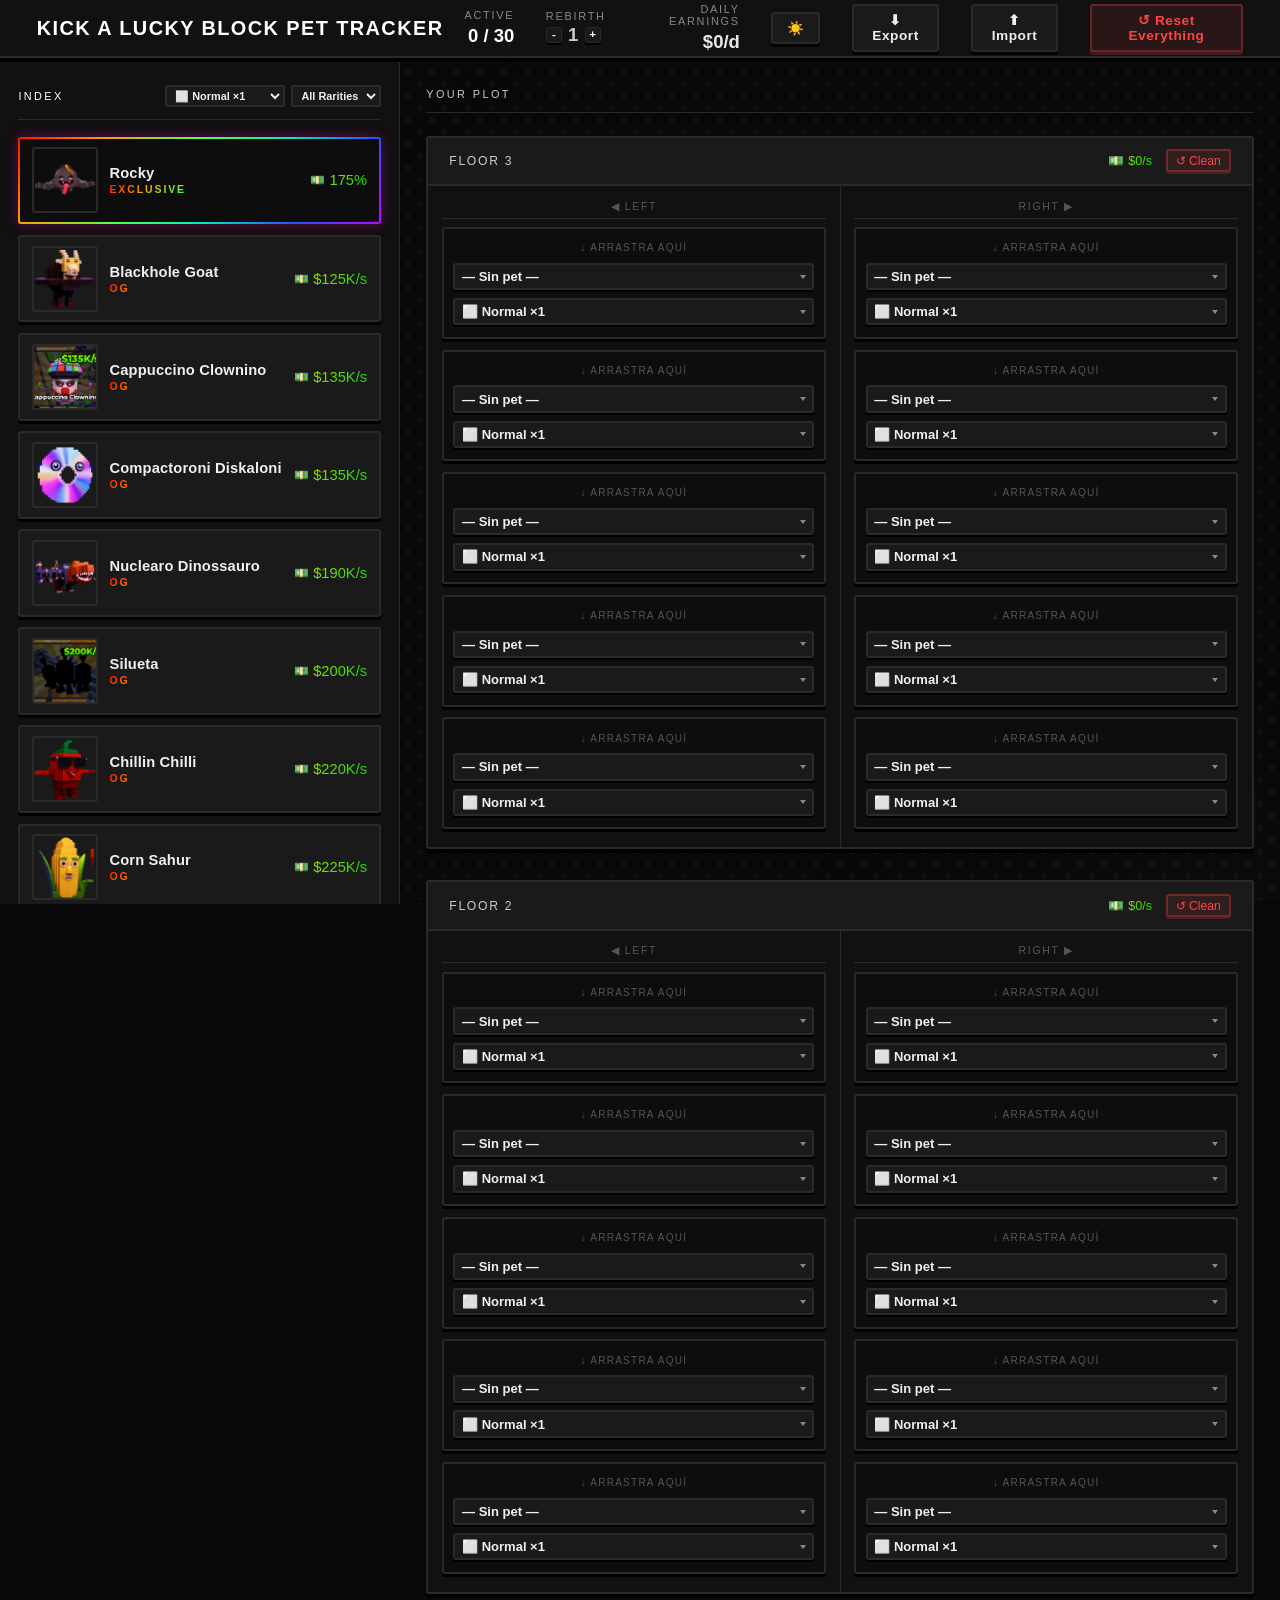
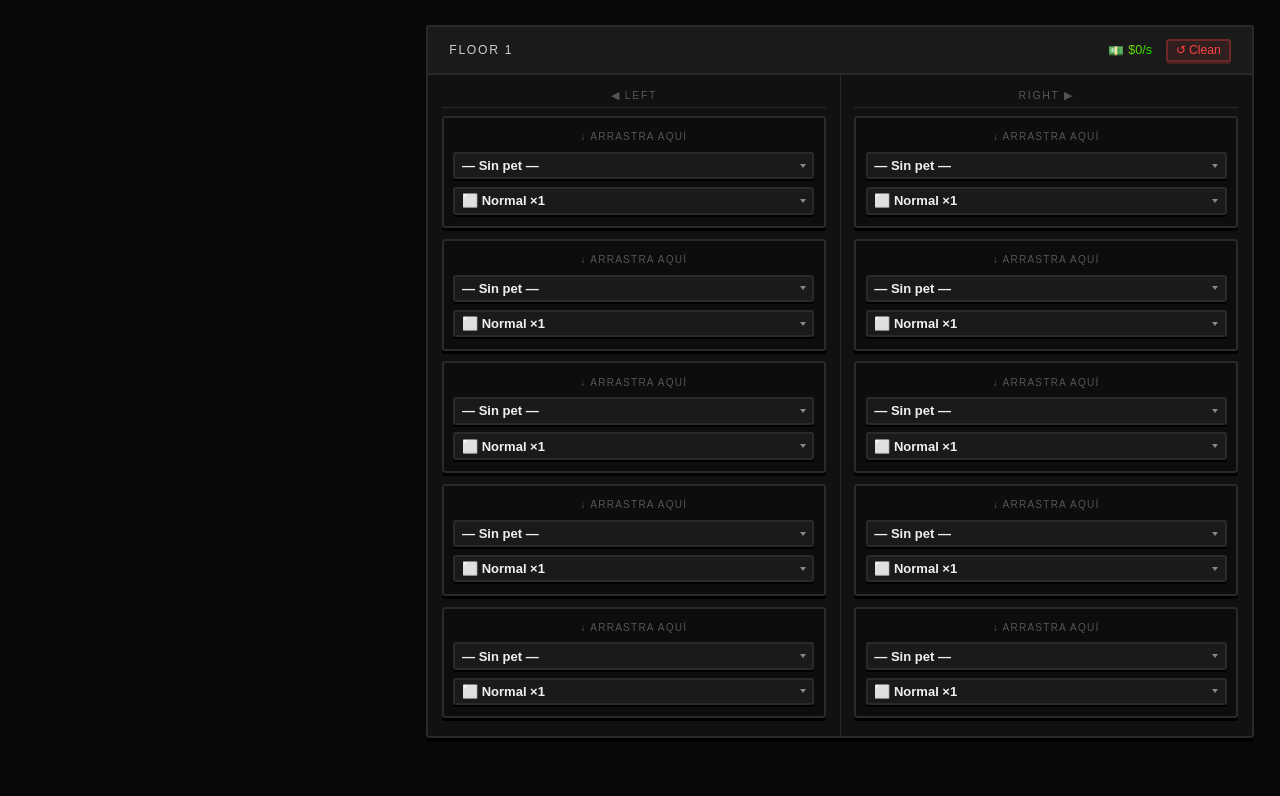
<file: index.html>
<!DOCTYPE html>
<html lang="es">

<head>
  <meta charset="UTF-8">
  <meta name="viewport" content="width=device-width, initial-scale=1.0">
  <title>KaLB Pet Tracker</title>
  <style>
    /* Gotham Ultra fallback stack — if the font is installed system-wide it will load.
       Otherwise falls back to Impact / Arial Black for a similarly bold look. */
    @font-face {
      font-family: 'Gotham Ultra';
      src: local('Gotham Ultra'), local('GothamUltra'), local('Gotham-Ultra');
      font-weight: 900;
      font-style: normal;
    }
  </style>
  <link rel="stylesheet" href="style.css">
</head>

<body>

  <!-- ───────────────────── HEADER ───────────────────── -->
  <header id="hdr">
    <div class="logo">KICK A LUCKY BLOCK PET TRACKER</div>
    <div class="hstats">
      <div class="hst">
        <span class="hst-l">Active</span>
        <span class="hst-v" id="hs-act">0 / 30</span>
      </div>
      <div class="hst">
        <span class="hst-l">Rebirth</span>
        <div style="display: flex; align-items: center; gap: 0.3rem;">
          <button id="btn-rb-dec" class="btn-lvl" style="width: 16px; height: 16px; font-size: 0.55rem;">-</button>
          <span class="hst-v" id="hs-rb" style="color: var(--purp);">1</span>
          <button id="btn-rb-inc" class="btn-lvl" style="width: 16px; height: 16px; font-size: 0.55rem;">+</button>
        </div>
      </div>
      <div class="hst">
        <span class="hst-l">Daily earnings</span>
        <span class="hst-v" id="hs-tot">$0/d</span>
      </div>
      <button id="btn-theme" title="Alternar Tema">☀️</button>
      <button id="btn-exp">⬇ Export</button>
      <button id="btn-imp">⬆ Import</button>
      <input type="file" id="file-imp" accept=".json" style="display: none;">
      <button id="btn-ra">↺ Reset Everything</button>
    </div>
  </header>

  <!-- ───────────────────── APP ───────────────────── -->
  <div id="app">
    <aside id="sb">
      <div class="sec-title c-cyan"
        style="display: flex; justify-content: space-between; align-items: center; width: 100%;">
        <span>Index</span>
        <div style="display: flex; gap: 0.3rem;">
          <select id="dict-mut"
            style="background: var(--bg3); border: 2px solid var(--b); color: var(--txt); font-family: var(--fb); font-weight: 900; font-size: .52rem; padding: .1rem .2rem; border-radius: var(--r); outline: none; cursor: pointer; max-width: 120px;"></select>
          <select id="dict-rarity"
            style="background: var(--bg3); border: 2px solid var(--b); color: var(--txt); font-family: var(--fb); font-weight: 900; font-size: .52rem; padding: .1rem .2rem; border-radius: var(--r); outline: none; cursor: pointer; max-width: 120px;">
            <option value="All">All Rarities</option>
            <option value="OG" style="color: #ff1000; font-weight: bold;">OG</option>
            <option value="Celestial" style="color: #f5cf00; font-weight: bold;">Celestial</option>
            <option value="Exclusive" style="color: var(--gold); font-weight: bold;">Exclusive</option>
          </select>
        </div>
      </div>
      <div id="dict"></div>
    </aside>
    <div id="sb-resizer"></div>

    <main id="main">
      <div class="sec-title c-purp" style="margin-bottom:1.1rem">Your plot</div>
      <div id="floors"></div>
    </main>
  </div>

  <script src="script.js"></script>
</body>

</html>
</file>
<file: style.css>
/* ═══════════════════════════════════════════════════
   RESET & VARIABLES
═══════════════════════════════════════════════════ */
*,
*::before,
*::after {
  box-sizing: border-box;
  margin: 0;
  padding: 0
}

:root {
  --bg: #080808;
  --bg2: #111111;
  --bg3: #1a1a1a;
  --bg4: #0d0d0d;
  --b: #2a2a2a;
  --b2: #444444;
  --b-sh: #000000;
  --accent: #ffffff;
  --purp: #cccccc;
  --gold: #e8e8e8;
  --red: #ff4444;
  --grn: #aaaaaa;
  --txt: #f0f0f0;
  --txt2: #888888;
  --txt3: #555555;
  --fh: 'Gotham Ultra', 'Arial Black', 'Impact', sans-serif;
  --fb: 'Gotham Ultra', 'Arial Black', 'Impact', sans-serif;
  --tr: .18s cubic-bezier(.4, 0, .2, 1);
  --r: 3px;
  --stud-c: rgba(255, 255, 255, 0.03);
  --shadow-d: 4px;
}

:root[data-theme="light"] {
  --bg: #f0f0f0;
  --bg2: #e0e0e0;
  --bg3: #d4d4d4;
  --bg4: #e8e8e8;
  --b: #bcbcbc;
  --b2: #888888;
  --b-sh: #999999;
  --accent: #000000;
  --purp: #333333;
  --gold: #b8860b;
  --red: #cc0000;
  --grn: #006600;
  --txt: #111111;
  --txt2: #444444;
  --txt3: #666666;
  --stud-c: rgba(0, 0, 0, 0.05);
}

html {
  font-size: 21px;
  scroll-behavior: smooth
}

body {
  font-family: var(--fb);
  background: var(--bg);
  color: var(--txt);
  min-height: 100vh;
  overflow-x: hidden;
}

/* Atmospheric background and Lego pattern */
body::before {
  content: '';
  position: fixed;
  inset: 0;
  pointer-events: none;
  z-index: 0;
  background-image:
    radial-gradient(circle, var(--stud-c) 15%, transparent 16%),
    radial-gradient(circle, var(--stud-c) 15%, transparent 16%),
    radial-gradient(ellipse 70% 50% at 5% 0%, rgba(128, 128, 128, .05) 0%, transparent 55%),
    radial-gradient(ellipse 60% 50% at 95% 100%, rgba(128, 128, 128, .03) 0%, transparent 55%);
  background-size: 24px 24px, 24px 24px, 100% 100%, 100% 100%;
  background-position: 0 0, 12px 12px, 0 0, 0 0;
}

/* Scrollbar */
::-webkit-scrollbar {
  width: 4px;
  height: 4px
}

::-webkit-scrollbar-track {
  background: transparent
}

::-webkit-scrollbar-thumb {
  background: var(--b2);
  border-radius: 2px
}

/* ═══════════════════════════════════════════════════
   HEADER
═══════════════════════════════════════════════════ */
#hdr {
  position: sticky;
  top: 0;
  z-index: 200;
  height: 58px;
  padding: 0 1.75rem;
  display: flex;
  align-items: center;
  justify-content: space-between;
  gap: 1rem;
  background: var(--bg2);
  border-bottom: 2px solid var(--b);
  box-shadow: 0 var(--shadow-d) 0 var(--b-sh);
  margin-bottom: var(--shadow-d);
}

.logo {
  font-family: var(--fh);
  font-weight: 900;
  font-size: .95rem;
  letter-spacing: .07em;
  color: var(--accent);
  white-space: nowrap;
  user-select: none;
}

.hstats {
  display: flex;
  align-items: center;
  gap: 1.5rem
}

.hst {
  text-align: right
}

.hst-l {
  font-size: .52rem;
  text-transform: uppercase;
  letter-spacing: .16em;
  color: var(--txt2);
  display: block;
  margin-bottom: .05rem;
}

.hst-v {
  font-family: var(--fh);
  font-size: .88rem;
  font-weight: 900;
}

#hs-act {
  color: var(--accent);
}

#hs-tot {
  color: var(--gold);
}

#btn-ra {
  background: rgba(255, 68, 68, .1);
  border: 2px solid rgba(255, 68, 68, .3);
  color: var(--red);
  font-family: var(--fb);
  font-size: .65rem;
  font-weight: 900;
  padding: .3rem .65rem;
  border-radius: var(--r);
  cursor: pointer;
  letter-spacing: .04em;
  transition: all var(--tr);
  box-shadow: 0 3px 0 rgba(255, 68, 68, .2);
}

#btn-ra:hover {
  background: rgba(255, 68, 68, .2);
  border-color: rgba(255, 68, 68, .5);
  transform: translateY(1px);
  box-shadow: 0 2px 0 rgba(255, 68, 68, .2);
}

#btn-ra:active {
  transform: translateY(3px);
  box-shadow: none;
}

#btn-exp,
#btn-imp,
#btn-theme {
  background: var(--bg3);
  border: 2px solid var(--b);
  color: var(--txt);
  font-family: var(--fb);
  font-size: .65rem;
  font-weight: 900;
  padding: .3rem .65rem;
  border-radius: var(--r);
  cursor: pointer;
  letter-spacing: .04em;
  transition: all var(--tr);
  box-shadow: 0 3px 0 var(--b-sh);
}

#btn-exp:hover,
#btn-imp:hover,
#btn-theme:hover {
  background: var(--b);
  color: var(--accent);
  transform: translateY(1px);
  box-shadow: 0 2px 0 var(--b-sh);
}

#btn-exp:active,
#btn-imp:active,
#btn-theme:active {
  transform: translateY(3px);
  box-shadow: none;
}

/* ═══════════════════════════════════════════════════
   APP LAYOUT
═══════════════════════════════════════════════════ */
#app {
  display: flex;
  min-height: calc(100vh - 58px);
  position: relative;
  z-index: 1;
}

/* ═══════════════════════════════════════════════════
   SIDEBAR — PET DICTIONARY
═══════════════════════════════════════════════════ */
#sb {
  width: 400px;
  min-width: 200px;
  max-width: 50vw;
  flex-shrink: 0;
  background: var(--bg2);
  border-right: 1px solid var(--b);
  padding: 1.1rem .875rem;
  overflow-y: auto;
  height: calc(100vh - 58px);
  position: sticky;
  top: 58px;
  scrollbar-width: thin;
  scrollbar-color: var(--b) transparent;
  will-change: width;
}

#sb-resizer {
  width: 8px;
  cursor: ew-resize;
  flex-shrink: 0;
  background: transparent;
  position: sticky;
  top: 58px;
  height: calc(100vh - 58px);
  z-index: 10;
  margin-left: -4px;
  margin-right: -4px;
}

#sb-resizer::after {
  content: '';
  position: absolute;
  top: 0;
  left: 3px;
  right: 3px;
  bottom: 0;
  background: transparent;
  transition: background var(--tr);
}

#sb-resizer:hover::after,
#sb-resizer.is-resizing::after {
  background: var(--accent);
}

.sec-title {
  font-family: var(--fh);
  font-size: .52rem;
  letter-spacing: .22em;
  text-transform: uppercase;
  padding-bottom: .55rem;
  border-bottom: 1px solid var(--b);
  margin-bottom: .8rem;
  display: flex;
  align-items: center;
  gap: .45rem;
}

.sec-title.c-cyan {
  color: var(--accent)
}

.sec-title.c-purp {
  color: var(--purp)
}



/* Dictionary cards */
.dcard {
  display: flex;
  align-items: center;
  gap: .55rem;
  padding: .42rem .55rem;
  background: var(--bg3);
  border: 2px solid var(--b);
  border-radius: var(--r);
  margin-bottom: .5rem;
  transition: all var(--tr);
  cursor: grab;
  user-select: none;
  box-shadow: 0 3px 0 var(--b-sh);
}

.dcard:hover {
  border-color: var(--b2);
  transform: translateY(1px);
  background: var(--bg4);
  box-shadow: 0 2px 0 var(--b-sh);
}

.dcard:active {
  transform: translateY(3px);
  box-shadow: none;
}

.dcard.dragging {
  opacity: .4;
  cursor: grabbing;
  transform: scale(.97);
  box-shadow: none;
}

.dcard img {
  width: 66px;
  height: 66px;
  border-radius: var(--r);
  border: 2px solid var(--b);
  flex-shrink: 0;
  object-fit: cover;
}

.dc-name {
  flex: 1;
  min-width: 0;
  font-weight: 900;
  font-size: .7rem;
  letter-spacing: .01em;
  white-space: nowrap;
  overflow: hidden;
  text-overflow: ellipsis;
  color: var(--txt);
}

.dc-price {
  font-family: var(--fh);
  font-size: .56rem;
  white-space: nowrap;
  display: flex;
  align-items: center;
  gap: 0.22rem;
}

/* Exclusive catalog card (Rocky) */
.dcard-exclusive {
  cursor: grab;
  border-color: rgba(232, 232, 232, 0.2);
}

.dcard-exclusive:hover {
  border-color: var(--gold);
  transform: translateY(1px);
  background: var(--bg4);
  box-shadow: 0 2px 0 var(--b-sh);
}

.dc-excl-info {
  flex: 1;
  min-width: 0;
  display: flex;
  flex-direction: column;
  gap: .1rem;
}

.dc-excl-tag {
  font-size: .5rem;
  letter-spacing: .18em;
  text-transform: uppercase;
  font-weight: 900;
}

/* Exclusive note inside slot (replaces mutation selector) */
.excl-note {
  font-size: .52rem;
  letter-spacing: .1em;
  text-transform: uppercase;
  color: var(--txt3);
  display: flex;
  align-items: center;
  padding: .2rem .32rem;
  flex: 2;
}

/* ═══════════════════════════════════════════════════
   MAIN — PLACEMENT ZONE
═══════════════════════════════════════════════════ */
#main {
  flex: 1;
  min-width: 0;
  padding: 1.25rem;
  overflow-y: auto;
  scrollbar-width: thin;
  scrollbar-color: var(--b) transparent;
}

/* ═══════════════════════════════════════════════════
   FLOOR
═══════════════════════════════════════════════════ */
.floor {
  background: var(--bg2);
  border: 2px solid var(--b);
  border-radius: var(--r);
  margin-bottom: 1.5rem;
  overflow: hidden;
  transition: border-color var(--tr);
  box-shadow: 0 var(--shadow-d) 0 var(--b-sh);
}

.floor:hover {
  border-color: var(--b2)
}

.floor-hd {
  padding: .55rem 1rem;
  background: var(--bg3);
  border-bottom: 2px solid var(--b);
  display: flex;
  align-items: center;
  justify-content: space-between;
  gap: .75rem;
}

.floor-lbl {
  font-family: var(--fh);
  font-size: .58rem;
  letter-spacing: .14em;
  text-transform: uppercase;
  color: var(--purp);
  display: flex;
  align-items: center;
  gap: .45rem;
}

.fbadge {
  display: inline-flex;
  align-items: center;
  justify-content: center;
  width: 16px;
  height: 16px;
  background: var(--purp);
  color: #000;
  border-radius: 50%;
  font-size: .57rem;
  font-weight: 900;
  font-family: var(--fh);
}

.floor-hd-r {
  display: flex;
  align-items: center;
  gap: .65rem
}

.floor-gen {
  font-family: var(--fh);
  font-size: .6rem;
  color: var(--gold);
  display: flex;
  align-items: center;
  gap: 0.22rem;
}

.floor-gen-val {
  background: linear-gradient(135deg, #9BE000, #05DE00);
  -webkit-background-clip: text;
  -webkit-text-fill-color: transparent;
  background-clip: text;
  display: inline-block;
}

.btn-fr {
  background: rgba(255, 68, 68, .1);
  border: 2px solid rgba(255, 68, 68, .3);
  color: var(--red);
  font-family: var(--fb);
  font-size: .58rem;
  padding: .12rem .38rem;
  border-radius: var(--r);
  cursor: pointer;
  transition: all var(--tr);
  box-shadow: 0 2px 0 rgba(255, 68, 68, .2);
}

.btn-fr:hover {
  background: rgba(255, 68, 68, .2);
  border-color: rgba(255, 68, 68, .5);
  transform: translateY(1px);
  box-shadow: 0 1px 0 rgba(255, 68, 68, .2);
}

.btn-fr:active {
  transform: translateY(2px);
  box-shadow: none;
}

.floor-body {
  display: grid;
  grid-template-columns: 1fr 1px 1fr;
}

.floor-sep {
  background: var(--b)
}

.floor-side {
  padding: .65rem;
  display: flex;
  flex-direction: column;
  gap: .32rem;
}

.side-hdr {
  font-size: .5rem;
  letter-spacing: .16em;
  text-transform: uppercase;
  color: var(--txt3);
  text-align: center;
  padding-bottom: .28rem;
  border-bottom: 1px solid var(--b);
  margin-bottom: .08rem;
}

/* ═══════════════════════════════════════════════════
   SLOT
═══════════════════════════════════════════════════ */
.slot {
  background: var(--bg4);
  border: 2px solid var(--b);
  border-radius: var(--r);
  padding: .45rem;
  transition: border-color var(--tr), background var(--tr);
  position: relative;
  box-shadow: 0 3px 0 var(--b-sh);
  margin-bottom: 4px;
}

.slot:hover:not(.has-pet) {
  border-color: var(--b2)
}

/* Drag-over highlight */
.slot.drag-over {
  border-color: var(--accent) !important;
  background: var(--bg3) !important;
  box-shadow: 0 0 0 2px var(--accent), inset 0 0 12px var(--bg) !important;
}

/* Empty */
.slot-emp {
  display: flex;
  flex-direction: column;
  gap: .28rem
}

/* Filled */
.slot-fil {
  display: flex;
  flex-direction: column;
  gap: .28rem
}

.slot-r1 {
  display: flex;
  gap: .42rem;
  align-items: flex-start
}

.slot-img {
  width: 72px;
  height: 72px;
  border-radius: var(--r);
  border: 2px solid var(--b);
  flex-shrink: 0;
  object-fit: cover;
}

.slot-meta {
  flex: 1;
  min-width: 0;
  display: flex;
  flex-direction: column;
  gap: .08rem;
}

.slot-lvl {
  display: flex;
  flex-direction: column;
  align-items: flex-end;
  gap: 0.15rem;
  padding-right: 1.1rem;
  /* Avoid overlap with .s-clr */
  flex-shrink: 0;
}

.lvl-text {
  font-size: 0.55rem;
  font-weight: 900;
  color: var(--purp);
  letter-spacing: .02em;
  text-transform: uppercase;
}

.lvl-text.max {
  color: var(--gold);
}

.lvl-gen {
  font-family: var(--fh);
  font-weight: 900;
  font-size: 0.6rem;
  display: flex;
  align-items: center;
  gap: 0.22rem;
  margin-bottom: 0.1rem;
}

.lvl-gen-val {
  background: linear-gradient(135deg, #9BE000, #05DE00);
  -webkit-background-clip: text;
  -webkit-text-fill-color: transparent;
  background-clip: text;
  display: inline-block;
  font-size: 0.6rem;
}

.lvl-controls {
  display: flex;
  gap: 0.2rem;
}

.btn-lvl {
  background: var(--bg3);
  border: 1px solid var(--b);
  color: var(--txt);
  font-family: var(--fb);
  font-weight: 900;
  font-size: 0.65rem;
  width: 20px;
  height: 20px;
  display: flex;
  align-items: center;
  justify-content: center;
  border-radius: 3px;
  cursor: pointer;
  transition: all var(--tr);
  box-shadow: 0 2px 0 var(--b-sh);
  line-height: 1;
}

.btn-lvl:hover {
  background: var(--b);
  color: var(--accent);
  transform: translateY(1px);
  box-shadow: 0 1px 0 var(--b-sh);
}

.btn-lvl:active {
  transform: translateY(2px);
  box-shadow: none;
}

.slot-nm {
  font-weight: 900;
  font-size: .68rem;
  letter-spacing: .01em;
  white-space: nowrap;
  overflow: hidden;
  text-overflow: ellipsis;
  color: var(--txt);
  line-height: 1.25;
}

.slot-gv {
  font-family: var(--fh);
  font-size: .7rem;
  font-weight: 900;
  line-height: 1.25;
  display: flex;
  align-items: center;
  gap: 0.22rem;
}

.slot-gv-val {
  background: linear-gradient(135deg, #9BE000, #05DE00);
  -webkit-background-clip: text;
  -webkit-text-fill-color: transparent;
  background-clip: text;
  display: inline-block;
  font-size: .7rem;
}

.mbadge {
  display: inline-flex;
  align-items: center;
  font-size: .5rem;
  font-weight: 900;
  letter-spacing: .07em;
  text-transform: uppercase;
  padding: .08rem .28rem;
  border-radius: 3px;
  border: 1px solid;
  line-height: 1.3;
  width: fit-content;
  margin-bottom: .04rem;
}

.slot-r2 {
  display: flex;
  gap: .22rem
}

.slot-r2 .ps {
  flex: 3
}

.slot-r2 .ms {
  flex: 2
}

/* Clear btn */
.s-clr {
  position: absolute;
  top: .28rem;
  right: .28rem;
  background: none;
  border: none;
  color: var(--txt3);
  cursor: pointer;
  font-size: .6rem;
  line-height: 1;
  width: 14px;
  height: 14px;
  display: flex;
  align-items: center;
  justify-content: center;
  border-radius: 3px;
  transition: all var(--tr);
}

.s-clr:hover {
  color: var(--red);
  background: rgba(255, 68, 68, .14)
}

/* SELECT */
.slot select {
  width: 100%;
  background: var(--bg3);
  border: 2px solid var(--b);
  color: var(--txt);
  font-family: var(--fb);
  font-weight: 900;
  font-size: .62rem;
  padding: .2rem .32rem .2rem .32rem;
  padding-right: .95rem;
  border-radius: var(--r);
  cursor: pointer;
  outline: none;
  transition: all var(--tr);
  appearance: none;
  -webkit-appearance: none;
  background-image: url("data:image/svg+xml,%3Csvg xmlns='http://www.w3.org/2000/svg' viewBox='0 0 8 5'%3E%3Cpath fill='%23888888' d='M0 0l4 5 4-5z'/%3E%3C/svg%3E");
  background-repeat: no-repeat;
  background-position: right .32rem center;
  background-size: 6px;
  box-shadow: 0 2px 0 var(--b-sh);
  margin-bottom: 2px;
}

.slot select:focus {
  border-color: var(--b2);
}

.slot select:active {
  transform: translateY(2px);
  box-shadow: none;
}

.slot select option {
  background: var(--bg);
  color: var(--txt)
}

/* ── Mutation gradient borders (padding-box / border-box trick) ── */
.gl-gold {
  background: linear-gradient(var(--bg4), var(--bg4)) padding-box,
    linear-gradient(135deg, #ffe414, #fe9210) border-box !important;
  border-color: transparent !important;
  box-shadow: 0 0 12px rgba(255, 228, 20, .30) !important;
}

.gl-diamond {
  background: linear-gradient(var(--bg4), var(--bg4)) padding-box,
    linear-gradient(135deg, #00e9ff, #34c2ff) border-box !important;
  border-color: transparent !important;
  box-shadow: 0 0 12px rgba(0, 233, 255, .30) !important;
}

.gl-plasma {
  background: linear-gradient(var(--bg4), var(--bg4)) padding-box,
    linear-gradient(135deg, #fe00b7, #ad00c7) border-box !important;
  border-color: transparent !important;
  box-shadow: 0 0 12px rgba(254, 0, 183, .30) !important;
}

.gl-molten {
  background: linear-gradient(var(--bg4), var(--bg4)) padding-box,
    linear-gradient(135deg, #ff9e37, #ff3737) border-box !important;
  border-color: transparent !important;
  box-shadow: 0 0 12px rgba(255, 158, 55, .30) !important;
}

.gl-radioactive {
  background: linear-gradient(var(--bg4), var(--bg4)) padding-box,
    linear-gradient(135deg, #e6ff84, #87ff1b) border-box !important;
  border-color: transparent !important;
  box-shadow: 0 0 12px rgba(135, 255, 27, .30) !important;
}

.gl-shadow {
  background: linear-gradient(var(--bg4), var(--bg4)) padding-box,
    linear-gradient(135deg, #262626, #474747) border-box !important;
  border-color: transparent !important;
  box-shadow: 0 0 10px rgba(71, 71, 71, .50) !important;
}

.gl-electrified {
  background: linear-gradient(var(--bg4), var(--bg4)) padding-box,
    linear-gradient(135deg, #474747, #55eeff) border-box !important;
  border-color: transparent !important;
  box-shadow: 0 0 14px rgba(85, 238, 255, .35) !important;
}

.gl-rainbow {
  background: linear-gradient(var(--bg4), var(--bg4)) padding-box,
    linear-gradient(135deg, #ff1000, #fea100, #54ff4b, #00efba, #2753ff, #bc08ff) border-box !important;
  border-color: transparent !important;
  box-shadow: 0 0 14px rgba(188, 8, 255, .25), 0 0 14px rgba(255, 16, 0, .15) !important;
}

.gl-astral {
  background: linear-gradient(#0d0d0d, #0d0d0d) padding-box,
    linear-gradient(135deg, #bf73ff, #9c40ff) border-box !important;
  border-color: transparent !important;
  box-shadow: 0 0 12px rgba(191, 115, 255, .30) !important;
}

.gl-wet {
  background: linear-gradient(#0d0d0d, #0d0d0d) padding-box,
    linear-gradient(135deg, #4876fd, #0c23b5) border-box !important;
  border-color: transparent !important;
  box-shadow: 0 0 12px rgba(72, 118, 253, .30) !important;
}

.gl-alien {
  background: linear-gradient(#0d0d0d, #0d0d0d) padding-box,
    linear-gradient(135deg, #fe00b7, #ad00c7) border-box !important;
  border-color: transparent !important;
  box-shadow: 0 0 12px rgba(254, 0, 183, .30) !important;
}

.gl-bacon {
  background: linear-gradient(#0d0d0d, #0d0d0d) padding-box,
    linear-gradient(135deg, #ff9e37, #ff3737) border-box !important;
  border-color: transparent !important;
  box-shadow: 0 0 12px rgba(255, 158, 55, .28) !important;
}

.gl-virus {
  background: linear-gradient(#0d0d0d, #0d0d0d) padding-box,
    linear-gradient(135deg, #32f90f, #061b03) border-box !important;
  border-color: transparent !important;
  box-shadow: 0 0 12px rgba(50, 249, 15, .28) !important;
}

.gl-void {
  background: linear-gradient(#0d0d0d, #0d0d0d) padding-box,
    linear-gradient(135deg, #7d0e8e, #361a47) border-box !important;
  border-color: transparent !important;
  box-shadow: 0 0 12px rgba(125, 14, 142, .35) !important;
}

.gl-enchanted {
  background: linear-gradient(#0d0d0d, #0d0d0d) padding-box,
    linear-gradient(135deg, #eac6ff, #d466ff) border-box !important;
  border-color: transparent !important;
  box-shadow: 0 0 12px rgba(212, 102, 255, .30) !important;
}

.gl-phantom {
  background: linear-gradient(#0d0d0d, #0d0d0d) padding-box,
    linear-gradient(135deg, #d1ffd0, #93ff8b) border-box !important;
  border-color: transparent !important;
  box-shadow: 0 0 12px rgba(212, 102, 255, .22), 0 0 10px rgba(147, 255, 139, .18) !important;
}

.gl-volcanic {
  background: linear-gradient(#0d0d0d, #0d0d0d) padding-box,
    linear-gradient(135deg, #fc0000, #433515) border-box !important;
  border-color: transparent !important;
  box-shadow: 0 0 14px rgba(252, 0, 0, .35) !important;
}

/* Slot entrance animation */
@keyframes slotIn {
  from {
    opacity: 0;
    transform: scale(.97)
  }

  to {
    opacity: 1;
    transform: scale(1)
  }
}

.slot.has-pet {
  animation: slotIn .18s ease forwards
}

/* Drag ghost overlay hint */
.drag-hint {
  font-size: .48rem;
  letter-spacing: .12em;
  text-transform: uppercase;
  color: var(--txt3);
  text-align: center;
  padding: .18rem 0;
  pointer-events: none;
}

/* ═══════════════════════════════════════════════════
   RESPONSIVE
═══════════════════════════════════════════════════ */
@media(max-width:860px) {
  #app {
    flex-direction: column
  }

  #sb {
    width: 100% !important;
    max-width: none;
    height: auto;
    position: static;
    border-right: none;
    border-bottom: 1px solid var(--b);
    max-height: 200px;
    display: flex;
    flex-wrap: wrap;
    gap: .28rem;
    padding: .75rem;
    overflow-y: auto;
  }

  #sb-resizer {
    display: none
  }

  #sb .sec-title {
    width: 100%;
    margin-bottom: .4rem
  }

  #sb .dcard {
    width: calc(50% - .14rem);
    margin-bottom: 0
  }

  #main {
    padding: .875rem
  }

  .floor-body {
    grid-template-columns: 1fr
  }

  .floor-sep {
    display: none
  }

  .floor-side+.floor-side {
    border-top: 1px solid var(--b)
  }
}

@media(max-width:500px) {
  #hdr {
    padding: 0 .875rem;
    flex-wrap: wrap;
    height: auto;
    padding-top: .5rem;
    padding-bottom: .5rem;
    gap: .5rem
  }

  .hstats {
    flex-wrap: wrap;
    gap: .75rem
  }

  .logo {
    font-size: .78rem
  }
}
</file>
